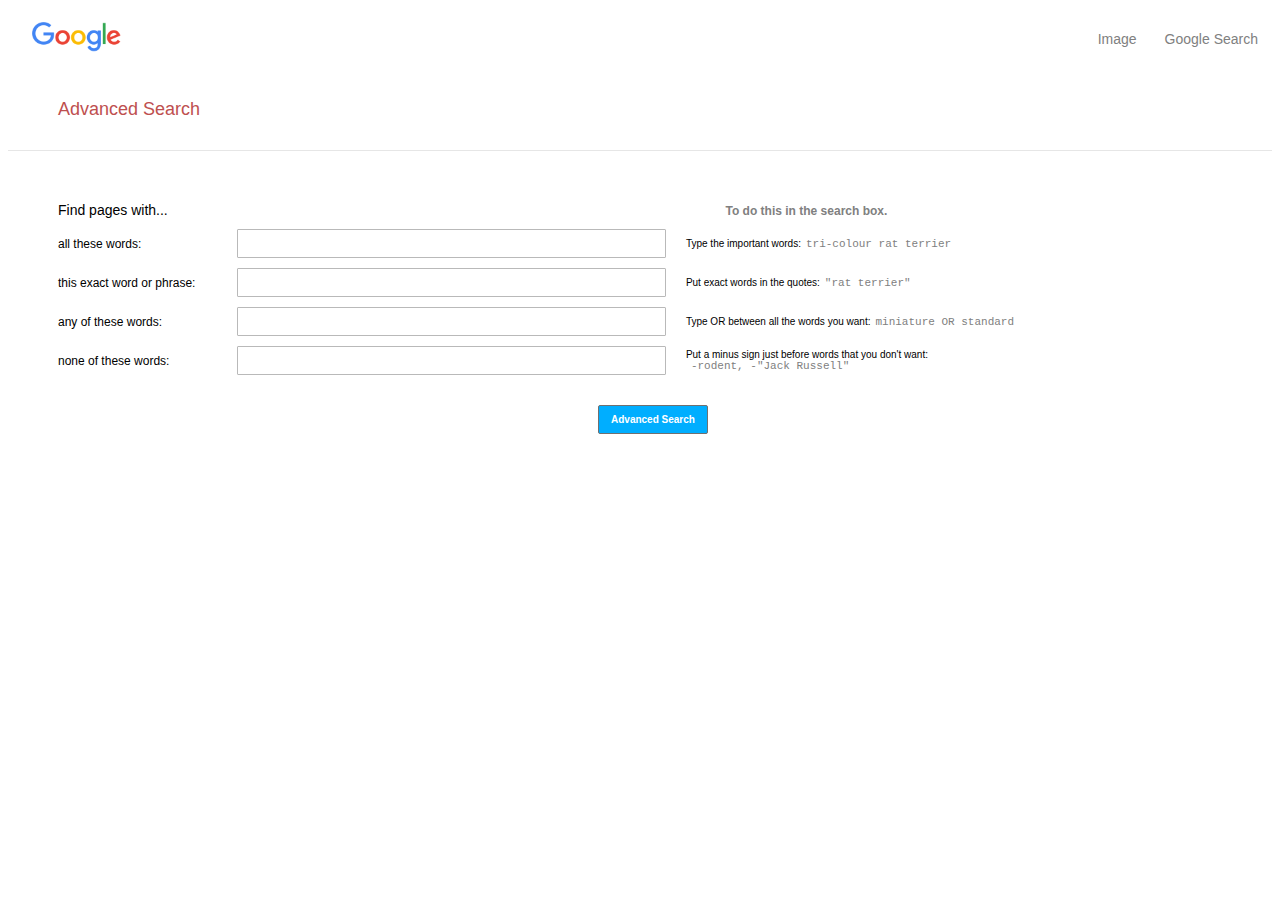
<file: advsrch.html>
<!DOCTYPE html>
<html lang="en">
  <head>
    <title>Advance Search</title>
    <link rel="stylesheet" href="style.css" />
  </head>

  <body>
    <div class="header">
      <a href="index.html">Google Search</a>
      <a href="image.html">Image</a>
      <div class="adv-headerlogo">
        <a href="index.html"><img height="30px" src="google.png" alt="google logo" /></a>
      </div>
    </div>
    <div class="subheader">
        <span>Advanced Search</span>
    </div>
    <div class="subheader-line"></div>
    <div class="adv-content">
        <div class="column-header">
            <span>Find pages with...</span>
            <span class="blankspace"></span>
            <span class="explanation-header">To do this in the search box.</span>
        </div>
        <div class="search-opt">
        <form action="https://www.google.com/search" method="get">
            <div>
                <label>all these words:</label>
                <input type="text" name="as_q">
                <span class="instruction">Type the important words:
                  <span class="example">tri-colour rat terrier</span>
                </span>
                
            </div>
            <div>
                <label>this exact word or phrase:</label>
                <input type="text" name="as_epq">
                <span class="instruction">Put exact words in the quotes:
                  <span class="example">"rat terrier"</span>
                </span>
                
            </div>
            <div>
                <label>any of these words:</label>
                <input type="text" name="as_oq">
                <span class="instruction">Type OR between all the words you want:
                  <span class="example">miniature OR standard</span>
                </span>
                
            </div>
            <div>
                <label>none of these words:</label>
                <input type="text" name="as_eq">
                <span class="instruction">Put a minus sign just before words that you don't want:
                  <span class="example">-rodent, -"Jack Russell"</span>
                </span>
                
            </div>
        </div>
            
            <div class="adv-submitbutton">
                <input type="submit" value="Advanced Search">
            </div>
        </form>

    </div>
  </body>
</html>
</file>
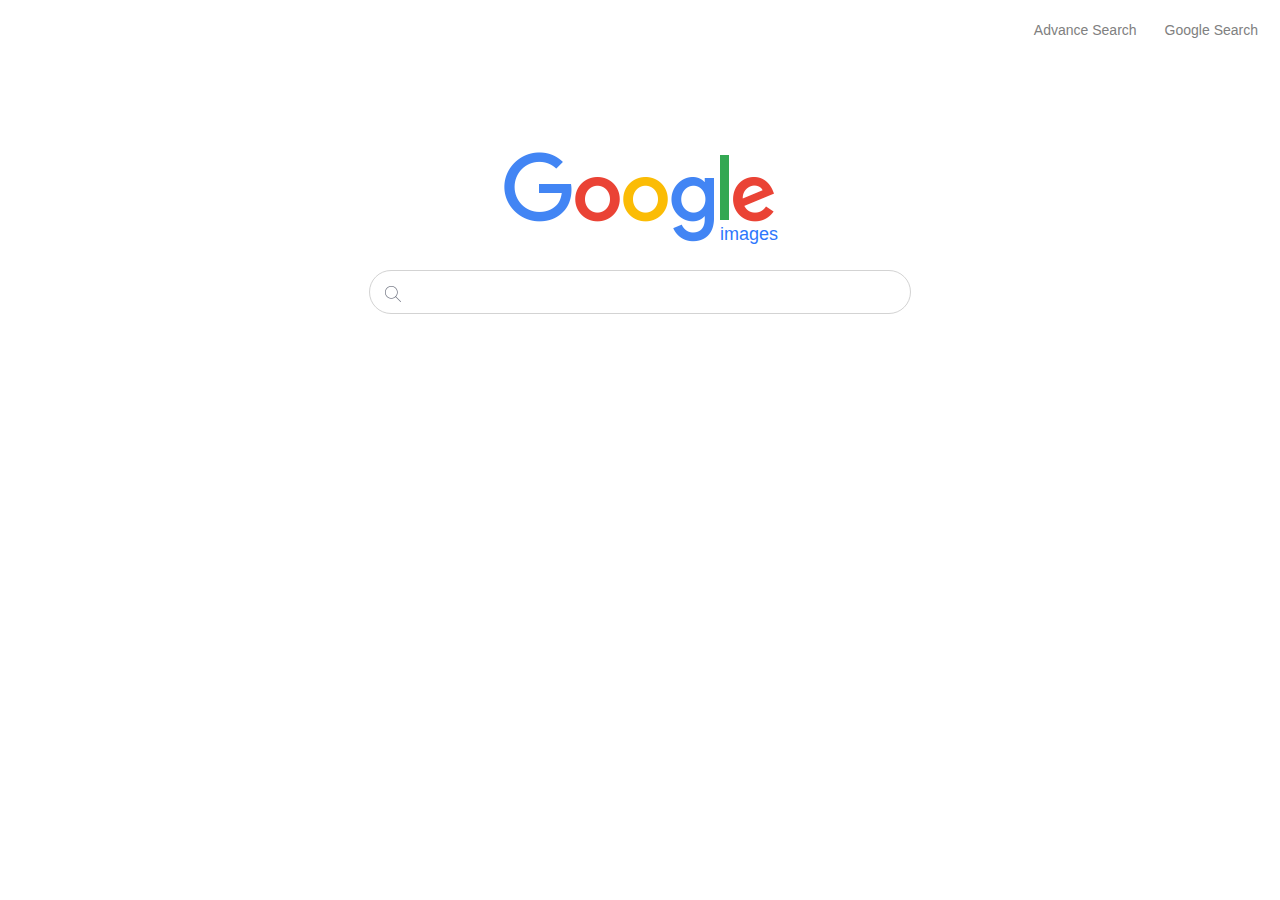
<file: image.html>
<!DOCTYPE html>
<html lang="en">

<head>
    <title>Image</title>
    <link rel="stylesheet" href="style.css">
</head>

<body>
    <div class="header">
        <a href="index.html">Google Search</a>
        <a href="advsrch.html">Advance Search</a>
    </div>
    <div class="content">
        <img src="google.png" alt="google logo">
        <div class="subtext"><span>images</span></div>
            <form action="http://images.google.com/images" method="get">
                <div class="inputform">
                    <input type="text" name="q">
                </div>
                
            </form>
            
        </div>


    </div>
</body>

</html>
</file>
<file: style.css>
/*create position for navigation menu*/
.header {
  display: flex;
  flex-direction: row-reverse;
  align-items: center;
}

/*styling for navigation menu*/
.header a {
  
  text-decoration: none;
  float: right;
  color: gray;
  font-family: sans-serif;
  font-size: 14px;
  padding: 14px;
}

/*styling for mouse hovering on navigation menu*/
.header a:hover {
  text-decoration: underline;
}

/*general style for all body content*/
.content {
  display: flex;
  flex-direction: column;
  align-items: center;
  transform:translateY(100px);
  
}

/*styling for input form */
.content .inputform {
  border: 1px solid lightgrey;
  padding: 12px 20px;
  width: 500px;
  margin-bottom: 15px;
  margin-top: 25px;
  border-radius: 25px;
  background-image: url(search16px.png);
  background-color: white;
  background-position: 15px 15px;
  background-repeat: no-repeat;
}

/*styling for mouse hovering over input form*/
.content .inputform:hover {
  box-shadow: 0 3px 3px 0 lightgrey;
}

/*Disabling input's default border display*/
.content .inputform input {
  margin-left: 25px;
  outline: none;
  border: none;
  width: 350px;
}

/*lining button together*/
.content .submitbutton {
  display: flex;
  flex-direction: row;
}

/*styling for submit button*/
.content .submitbutton input[type="submit"] {
  font-size: 14px;
  font-family: sans-serif;
  padding: 10px;
  background-color: rgb(247, 247, 247);
  border: none;
  border-radius: 2px;
  width: 140px;
  transform: translateX(80%);
  margin: 10px;
}

/*styling for submit button when cursor hovering*/
.content .submitbutton input[type="submit"]:hover {
  box-shadow: 0 0 1px 1px lightgray;
}

/*consistent to google-images page, the images text isn't part of logo file*/
.content .subtext {
  font-size: 18px;
  font-family: Arial, Helvetica, sans-serif;
  color: rgb(46, 119, 253);
  margin-top: -20px;
  margin-right: -218px;
}

/*advance header logo page, google.png*/
.header .adv-headerlogo{
  display:flex;
  margin-right:auto;
  padding-left:10px;
  
}

/*advance subheader on advance search page*/
.subheader{
  font-family:Arial, Helvetica, sans-serif;
  font-size: 18px;
  color:rgb(190, 79, 79);
  margin-top:30px;
  margin-left:50px;
}

/* line after the subheader text*/
.subheader-line{
  border-bottom:solid 1px rgb(230, 230, 230);
  margin-top:30px;
  margin-bottom:50px;
}




/*general setting for advance search content*/
.adv-content{
  font-family: Arial, Helvetica, sans-serif;
  margin:50px 50px;
}

/*input label header*/
.adv-content .column-header{
  display:inline-block;
  font-size:14px;
}

.adv-content .column-header .blankspace{
  display:inline-block;
  width:550px;
}

.adv-content .column-header .explanation-header{
  display:inline-block;
  font-size: 12px;
  color: grey;
  font-weight:bold;
}


/*Input label setting*/
.adv-content .search-opt label{
  display:inline-block;
  width:15%;
  font-size:12px;
}

/*Input setting*/
.adv-content .search-opt input[type="text"]{
  width:35%;
  border:1px solid rgb(185, 185, 185);
  border-radius: 1px;
  padding:6px 10px;
  margin-top:10px;
  
}

/* Input setting when clicked*/
.adv-content .search-opt input[type="text"]:focus{
  border:0.5px solid rgb(103, 103, 253);
  outline:none;
}

/*General setting for instruction beside input form */
.adv-content .search-opt .instruction{
  display:inline-flex;
  flex-wrap:wrap;
  vertical-align: middle;
  font-size:10px;
  width:30%;
  margin-left:15px;
  
}

.adv-content .search-opt .example{
  display:inline-flex;
  flex-wrap: wrap;
  font-family :'Courier New', Courier, monospace;
  font-size:11px;
  color:grey;
  padding-left:5px;
  
}

.adv-content  input[type="submit"]{
  font-size:10px;
  padding:8px 12px;
  font-weight: bold;
  color:white;
  background-color: rgb(0, 174, 255);
  border:0.5px solid rgb(112, 112, 112);
  border-radius:2px;
  margin-top:30px;
  margin-left:540px;
}

.adv-content  input[type="submit"]:hover{
  background-color:rgb(0, 153, 255);
}
</file>
